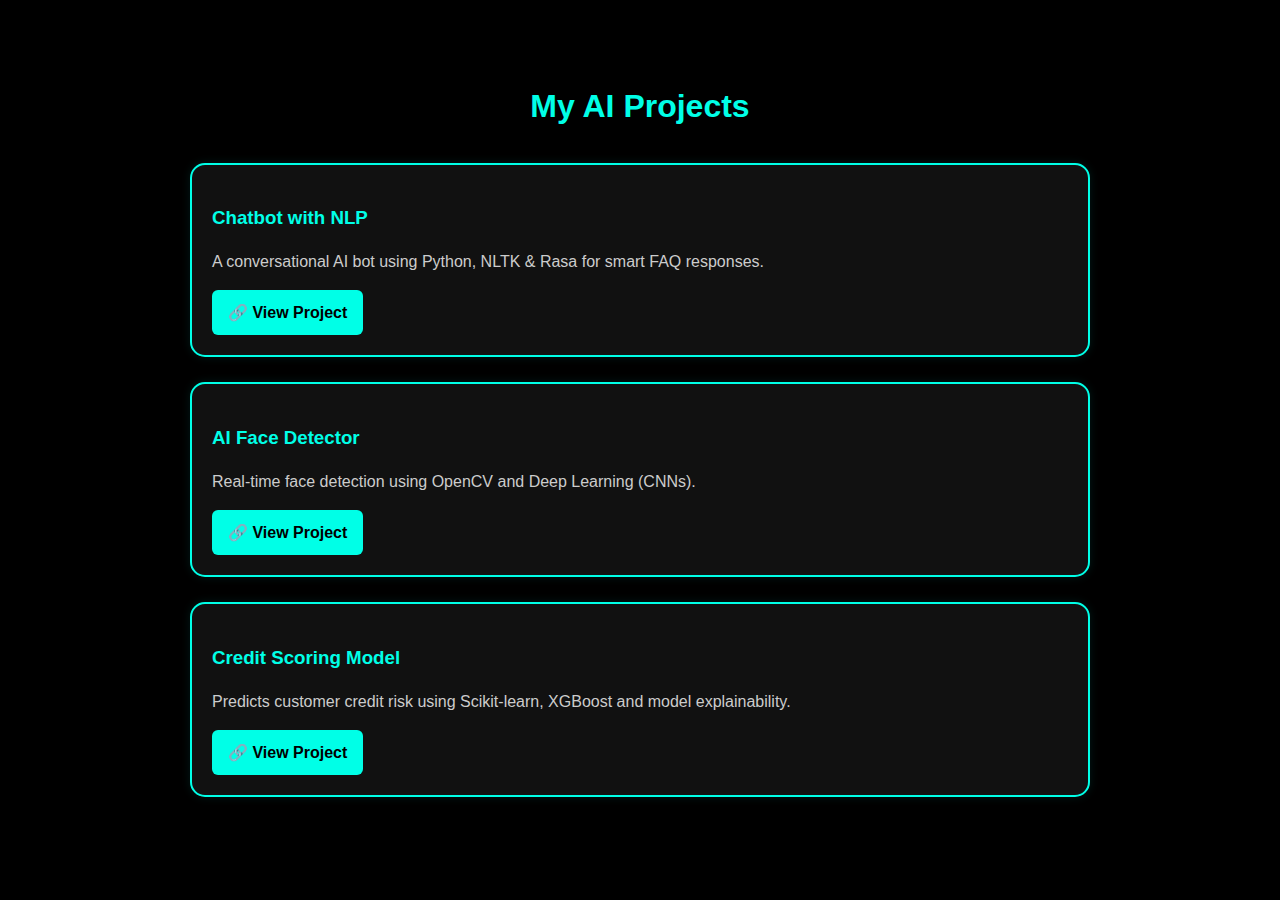
<file: index.html>
<!DOCTYPE html>
<html lang="en">
<head>
  <meta charset="UTF-8" />
  <title>My AI Portfolio</title>
  <style>
    body {
      background: #000;
      color: #eee;
      font-family: Arial, sans-serif;
      max-width: 900px;
      margin: 40px auto;
      padding: 20px;
      line-height: 1.6;
    }
    h1 {
      color: #00ffe7;
      margin-bottom: 30px;
      text-align: center;
    }
    .project-card {
      background: #111;
      border: 2px solid #00ffe7;
      border-radius: 15px;
      padding: 20px;
      margin-bottom: 25px;
      box-shadow: 0 0 10px rgba(0, 255, 231, 0.1);
      transition: box-shadow 0.3s, transform 0.3s;
    }
    .project-card:hover {
      box-shadow: 0 0 15px #00ffe7;
      transform: translateY(-5px);
    }
    .project-card h3 {
      margin-bottom: 10px;
      color: #00ffe7;
    }
    .project-card p {
      color: #ccc;
      margin-bottom: 15px;
    }
    .button {
      display: inline-block;
      background: #00ffe7;
      color: #000;
      padding: 10px 16px;
      border-radius: 6px;
      text-decoration: none;
      font-weight: bold;
      transition: background 0.3s;
    }
    .button:hover {
      background: #00ccb8;
    }
  </style>
</head>
<body>

  <h1>My AI Projects</h1>

  <div class="project-card">
    <h3>Chatbot with NLP</h3>
    <p>A conversational AI bot using Python, NLTK & Rasa for smart FAQ responses.</p>
    <a href="https://github.com/Sonisah-013/chatbot-nlp" class="button" target="_blank" rel="noopener noreferrer">🔗 View Project</a>
  </div>

  <div class="project-card">
    <h3>AI Face Detector</h3>
    <p>Real-time face detection using OpenCV and Deep Learning (CNNs).</p>
    <a href="https://github.com/Sonisah-013/ai-face-detector" class="button" target="_blank" rel="noopener noreferrer">🔗 View Project</a>
  </div>

  <div class="project-card">
    <h3>Credit Scoring Model</h3>
    <p>Predicts customer credit risk using Scikit-learn, XGBoost and model explainability.</p>
    <a href="https://github.com/Sonisah-013/credit-scoring-model" class="button" target="_blank" rel="noopener noreferrer">🔗 View Project</a>
  </div>

</body>
</html>
</file>
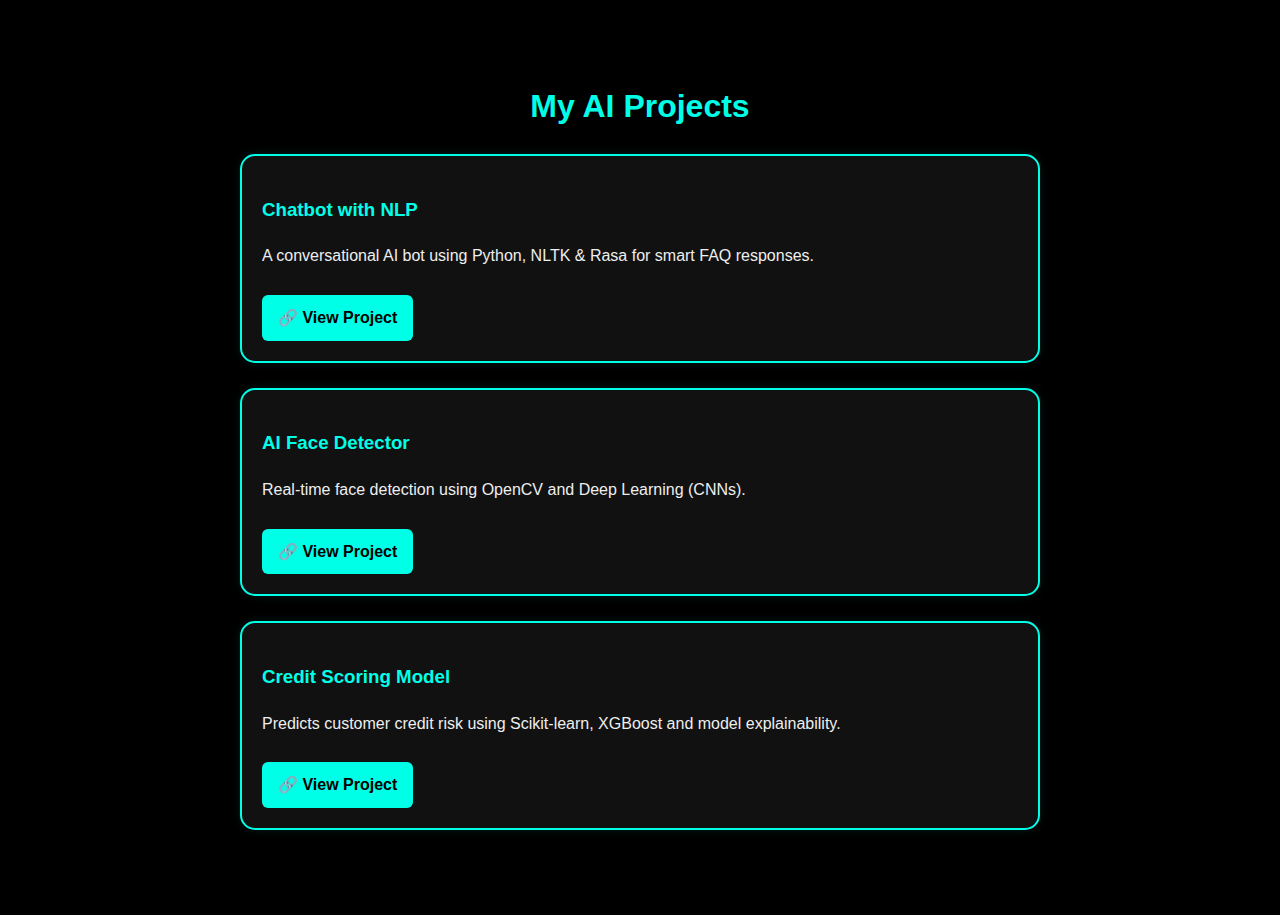
<file: projects.html>
<!DOCTYPE html>
<html lang="en">
<head>
  <meta charset="UTF-8">
  <title>My AI Projects</title>
  <style>
    body {
      background: #000;
      color: #eee;
      font-family: Arial, sans-serif;
      max-width: 800px;
      margin: 40px auto;
      padding: 20px;
      line-height: 1.6;
    }
    h1 {
      color: #00ffe7;
      text-align: center;
    }
    .project-card {
      background: #111;
      border: 2px solid #00ffe7;
      border-radius: 15px;
      padding: 20px;
      margin-bottom: 25px;
      box-shadow: 0 0 10px rgba(0, 255, 231, 0.1);
    }
    .project-card h3 {
      color: #00ffe7;
    }
    .button {
      display: inline-block;
      background: #00ffe7;
      color: #000;
      padding: 10px 16px;
      border-radius: 6px;
      text-decoration: none;
      font-weight: bold;
      margin-top: 10px;
    }
  </style>
</head>
<body>

  <h1>My AI Projects</h1>

  <div class="project-card">
    <h3>Chatbot with NLP</h3>
    <p>A conversational AI bot using Python, NLTK & Rasa for smart FAQ responses.</p>
    <a href="https://github.com/Sonisah-013/chatbot-nlp" class="button" target="_blank">🔗 View Project</a>
  </div>

  <div class="project-card">
    <h3>AI Face Detector</h3>
    <p>Real-time face detection using OpenCV and Deep Learning (CNNs).</p>
    <a href="https://github.com/Sonisah-013/ai-face-detector" class="button" target="_blank">🔗 View Project</a>
  </div>

  <div class="project-card">
    <h3>Credit Scoring Model</h3>
    <p>Predicts customer credit risk using Scikit-learn, XGBoost and model explainability.</p>
    <a href="https://github.com/Sonisah-013/credit-scoring-model" class="button" target="_blank">🔗 View Project</a>
  </div>

</body>
</html>
</file>
